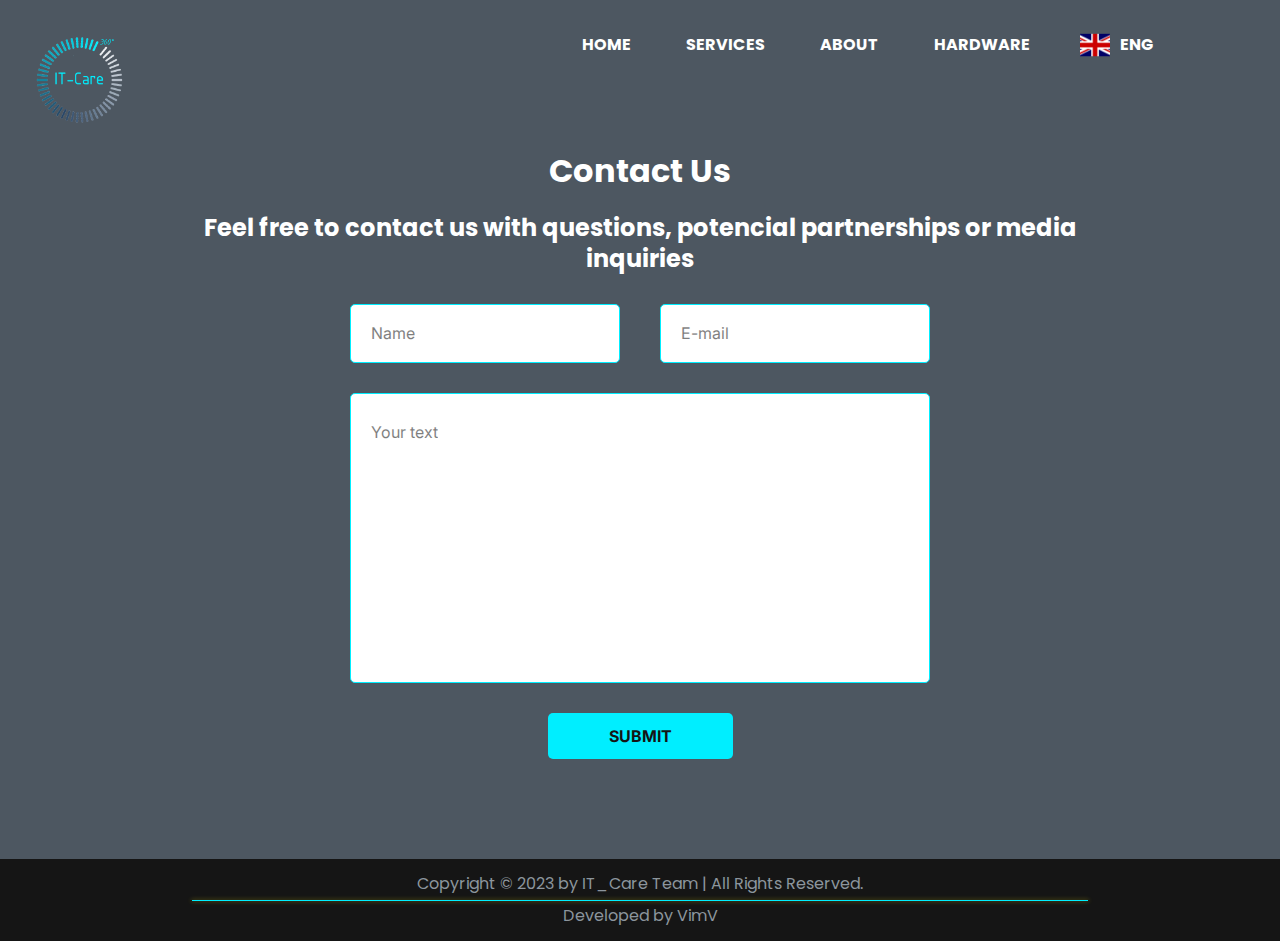
<file: it-care/contacts.html>
<!DOCTYPE html>
<html lang="en">

<head>
	<meta charset="UTF-8">
	<meta http-equiv="X-UA-Compatible" content="IE=edge">
	<meta name="viewport" content="width=device-width, initial-scale=1.0">

	<link rel="stylesheet" href="css/style.css">

	<title>Document</title>

	<link rel="preconnect" href="https://fonts.googleapis.com">
	<link rel="preconnect" href="https://fonts.gstatic.com" crossorigin>
	<link href="https://fonts.googleapis.com/css2?family=Inter:wght@400;700&display=swap" rel="stylesheet">
</head>

<body>

	<div class="wrapper">

		<header class="header header-main">
			<div class="container">
				<div class="logo">
					<a href="index.html" class="logo">
						<img src="static/images/logo.png" alt="" class="header__logo-img">
					</a>
				</div>
				<div class="header__inner">
					<nav class="menu">
						<button class="menu__btn">
							<span></span>
							<span></span>
							<span></span>
						</button>
						<ul class="menu__list">
							<li class="menu__list-item">
								<a href="index.html" class="menu__list_link">Home</a>
							</li>
							<li class="menu__list-item">
								<a href="#" class="menu__list_link">Services</a>
							</li>
							<li class="menu__list-item">
								<a href="#about" class="menu__list_link">About</a>
							</li>
							<li class="menu__list-item">
								<a href="hardware.html" class="menu__list_link">Hardware</a>
							</li>
							<!-- <li class="menu__list-item">
								<a href="contacts.html" class="menu__list-link">CONTACT US</a>
							</li> -->
						</ul>
						<div class="language">
							<div class="language-selected">
								ENG
							</div>
							<ul>
								<li><a href="#" class="en">English</a></li>
								<li><a href="#" class="ru">Russian</a></li>
								<li><a href="#" class="az">Azeri</a></li>
							</ul>
						</div>
					</nav>
				</div>
			</div>
		</header>

		<main class="main">

			<section class="contacts">
				<div class="container">
					<h2 class="section_title contacts__title">Contact Us</h2>
					<p class="contacts__text">Feel free to contact us with questions, potencial partnerships or media inquiries</p>
					<form action="#" class="form">
						<input class="form__input" type="text" placeholder="Name">
						<input class="form__input" type="email" placeholder="E-mail">
						<textarea class="form__textarea" placeholder="Your text"></textarea>
						<button class="form__btn" type="submit">SUBMIT</button>
					</form>
				</div>
			</section>

		</main>

		<footer class="footer">
			<div class="container">
				<div class="footer-main">
					<p class="footer-text">Copyright &copy; 2023 by IT_Care Team | All Rights Reserved.</p>
					<span class="separator"></span>
					<p class="footer-text">Developed by VimV</p>
				</div>
			</div>
		</footer>

	</div>
	<script src="static/js/menu_animation.js"></script>
	<script src="https://code.jquery.com/jquery-3.7.0.min.js" integrity="sha256-2Pmvv0kuTBOenSvLm6bvfBSSHrUJ+3A7x6P5Ebd07/g=" crossorigin="anonymous"></script>
	<script src="static/js/data_language3.js"></script>
</body>

</html>
</file>
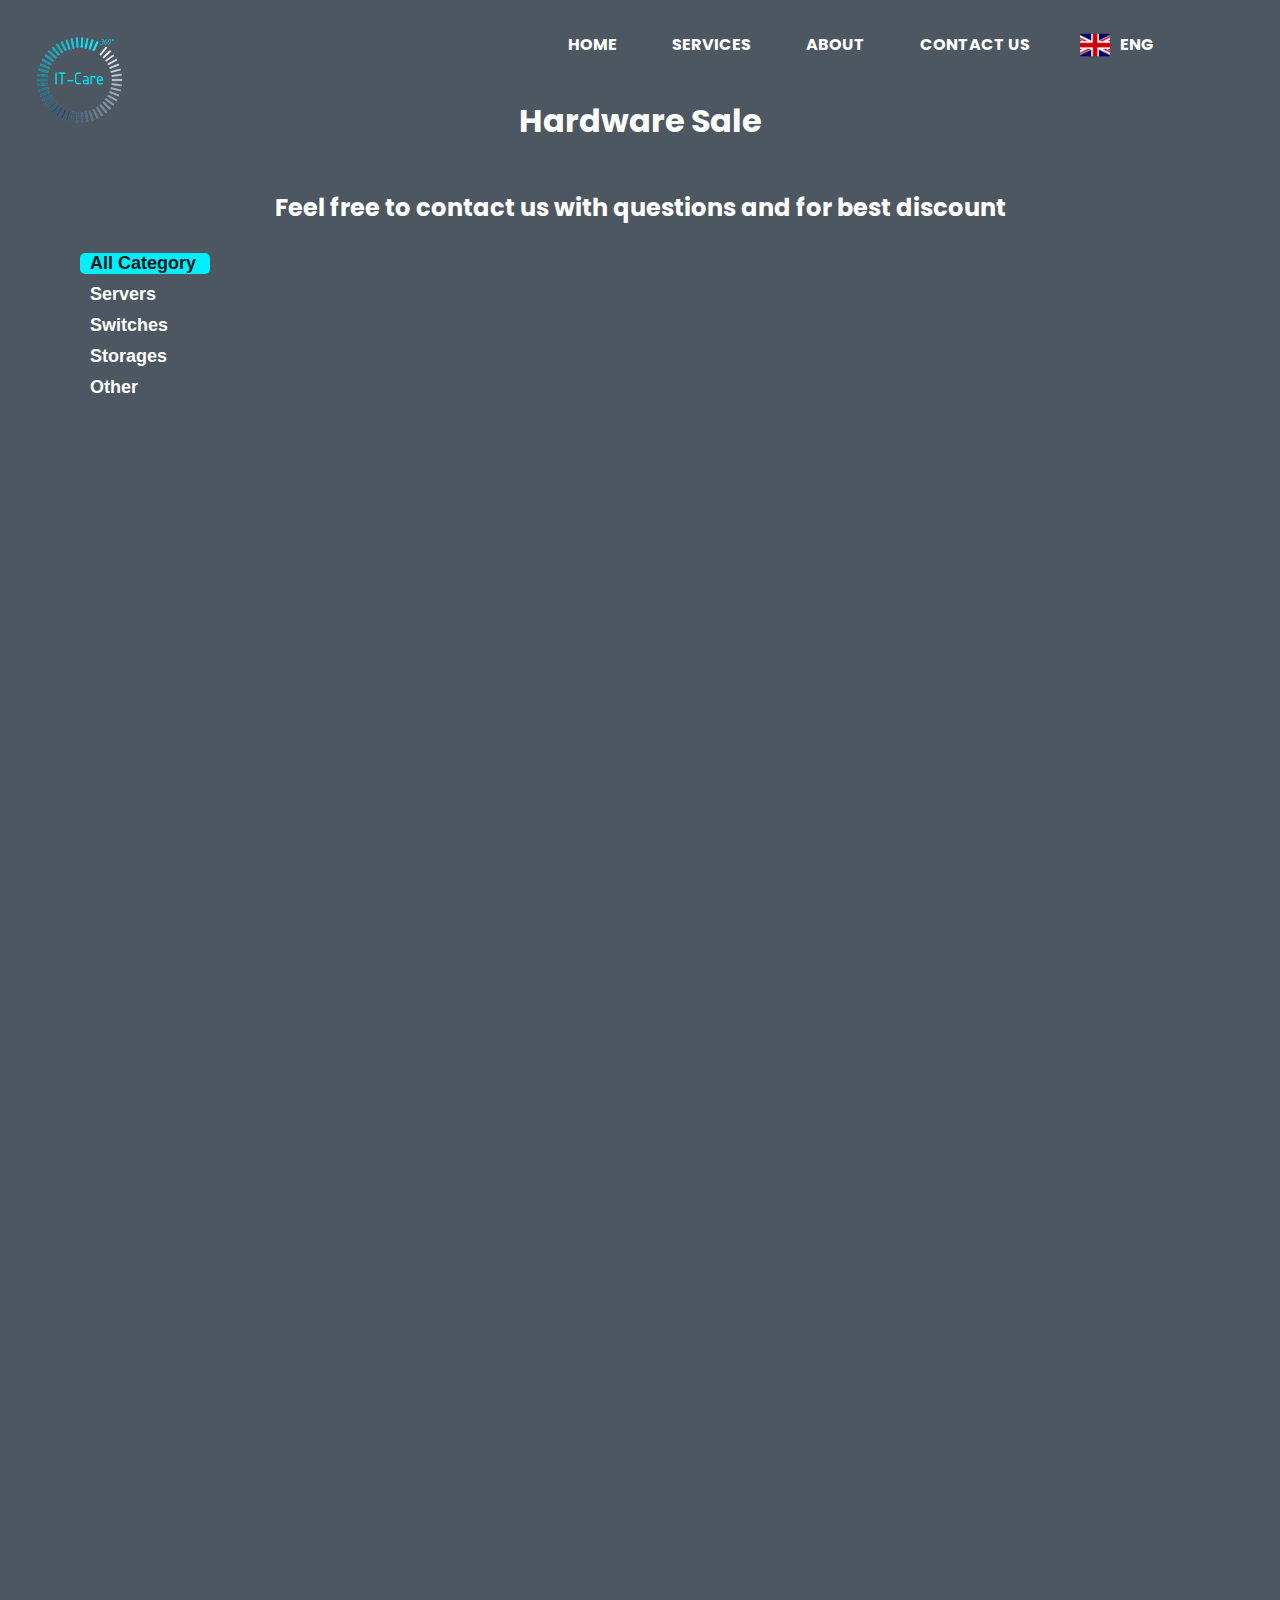
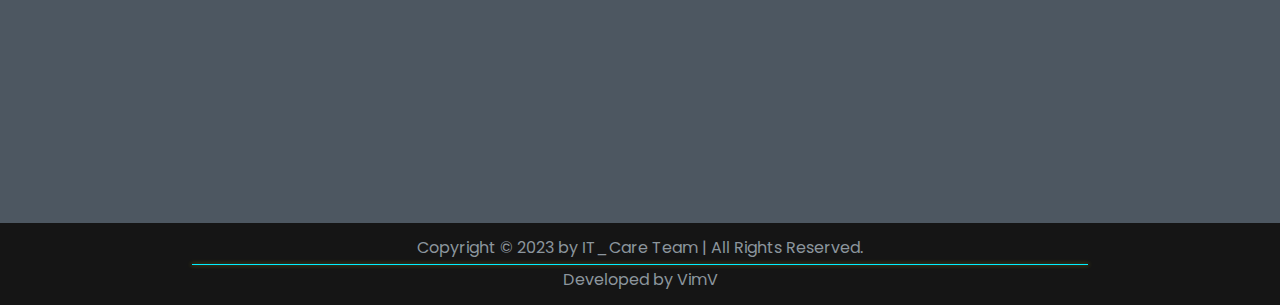
<file: it-care/hardware.html>
<!DOCTYPE html>
<html lang="en">

<head>
	<meta charset="UTF-8">
	<meta http-equiv="X-UA-Compatible" content="IE=edge">
	<meta name="viewport" content="width=device-width, initial-scale=1.0">

	<link rel="stylesheet" href="css/style.css">

	<title>Hardware</title>

	<link rel="preconnect" href="https://fonts.googleapis.com">
	<link rel="preconnect" href="https://fonts.gstatic.com" crossorigin>
	<link href="https://fonts.googleapis.com/css2?family=Inter:wght@400;700&display=swap" rel="stylesheet">
</head>

<body>

	<div class="wrapper">

		<header class="header header-main">
			<div class="container">
				<div class="logo">
					<a href="index.html" class="logo">
						<img src="static/images/logo.png" alt="" class="header__logo-img">
					</a>
				</div>
				
				<!-- ------------------------ Main Menu Top --------------------------->


				<div class="header__inner">
					<nav class="menu">
						<button class="menu__btn">
							<span></span>
							<span></span>
							<span></span>
						</button>
						<ul class="menu__list">
							<li class="menu__list-item">
								<a href="index.html" class="menu__list_link">Home</a>
							</li>
							<li class="menu__list-item">
								<a href="#" class="menu__list_link">Services</a>
							</li>
							<li class="menu__list-item">
								<a href="#about" class="menu__list_link">About</a>
							</li>
							<li class="menu__list-item">
								<a href="contacts.html" class="menu__list_link">Contact US</a>
							</li>
							<!-- <li class="menu__list-item">
								<a href="../en/contacts.html" class="menu__list-link">CONTACT US</a>
							</li> -->
						</ul>

						<!-- ------------------------ Select Language Menu --------------------------->

						<div class="language">
							<div class="language-selected">
								ENG
							</div>
							<ul>
								<li><a href="#" class="en">English</a></li>
								<li><a href="#" class="ru">Russian</a></li>
								<li><a href="#" class="az">Azeri</a></li>
							</ul>
						</div>
					</nav>
				</div>
			</div>
		</header>

		<main class="main">

			<section class="choose">
				<div class="container">
					<h2 class="section_title">Hardware Sale</h2>
					<p class="contacts__text">Feel free to contact us with questions and for best discount</p>
					<div class="tabs">

						<!-- ------------------------ Filter Menu left --------------------------->
						
						<!-- <div class="tabs__btn">
							<button class="tabs__btn-item tabs__btn-item--active" data-button="content-1">All Category</button>
							<button class="tabs__btn-item" data-button="content-2">Servers</button>
							<button class="tabs__btn-item" data-button="content-3">Switches</button>
							<button class="tabs__btn-item" data-button="content-4">Storages</button>
							<button class="tabs__btn-item" data-button="content-5">Other</button>
						</div> -->
						<div class="tabs__btn">
							<button class="tabs__btn-item tabs__btn-item--active" id="all">All Category</button>
							<button class="tabs__btn-item" id="servers">Servers</button>
							<button class="tabs__btn-item" id="switches">Switches</button>
							<button class="tabs__btn-item" id="storages">Storages</button>
							<button class="tabs__btn-item" id="other">Other</button>
						</div>
						
						<div class="tabs__content">

								<!-- ------------------------ All category --------------------------->

							<div class="tabs__content-item tabs__content-item--active">
								
								<!-- ------------------------ first row --------------------------->

								<div class="card  reveal all servers">
									<div class="card__img_box">
									<img class="card__img slide-down" src="static/images/card-1.jpg" alt="">
									</div>
									<div class="card__content slide-up">
										<h4 class="card__title">HP Proliant Server DL380 Gen10</h4>
										<div class="read-more-text">
											<p class="details">Intel Xeon-Gold 6442Y 2.6GHz 24-core,</p>
											<p class="details">HPE 64GB (1x64GB) Dual Rank x4 DDR5-4800,</p>
											<p class="details">HPE 800GB SAS 24G Mixed Use SFF SSD,</p>
											<p class="details">HPE SN1610E 32Gb 1-port Fibre Channel Host Bus Adapter,</p>
										</div>
										<span class="read-more-btn">Read More...</span>
										<p class="card__text">starting from $ 39900</p>
									</div>
									<!-- <a class="card__link" href="#">see details</a> -->
								</div>

								<div class="card reveal all switches">
									<img class="card__img slide-down2" src="static/images/card-2.jpg" alt="">
									<div class="card__content slide-up3">
										<h4 class="card__title">Cisco Nexus 93180Y-FX Switch</h4>
										<div class="read-more-text">
											<p class="details">N9K-C93180YC-FX,</p>
											<p class="details">48x1/10/25-Gbps and 6x40/100-Gbps QSFP28,</p>
										</div>
										<span class="read-more-btn">Read More...</span>
										<p class="card__text">starting from $ 39900</p>
									</div>
									<!-- <a class="card__link" href="#">see details</a> -->
								</div>

								<div class="card reveal all storages">
									<img class="card__img slide-down3" src="static/images/card-3.jpg" alt="">
									<div class="card__content slide-up2">
										<h4 class="card__title">Huawei Storage Dorado 5300</h4>
										<div class="read-more-text">
											<p class="details">Two controllers per enclosure,</p>
											<p class="details">Maximum number of controllers 16,</p>
											<p class="details">2 U controller enclosure with 25 x 2.5-inch SAS SSDs</p>
										</div>
										<span class="read-more-btn">Read More...</span>
										<p class="card__text">starting from $ 39900</p>
									</div>
									<!-- <a class="card__link" href="#">see details</a> -->
								</div>

								<div class="card reveal all other">
									<img class="card__img slide-down" src="static/images/card-4.jpg" alt="">
									<div class="card__content slide-up">
										<h4 class="card__title">Dell Rack Cabinet 42U 120x80 </h4>
										<div class="read-more-text">
											<p class="details">APC NetShelter SX 42U 800mm Wide x 1200mm,</p>
											<p class="details">42U, 45U or 48U options, all with side panels</p>
										</div>
										<span class="read-more-btn">Read More...</span>
										<p class="card__text">starting from $ 39900</p>
									</div>
									<!-- <a class="card__link" href="#">see details</a> -->
								</div>

						<!-- ------------------------ second row --------------------------->
						
								<div class="card reveal all servers">
									<img class="card__img slide-down" src="static/images/card-5.jpg" alt="">
									<div class="card__content slide-up">
										<h4 class="card__title">HP Synergy Blade Server</h4>
										<div class="read-more-text">
											<p class="details">APC NetShelter SX 42U 800mm Wide x 1200mm,</p>
										</div>
										<span class="read-more-btn">Read More...</span>
										<p class="card__text">starting from $ 39900</p>
									</div>
								<!-- <a class="card__link" href="#">see details</a> -->
								</div>
								
								<div class="card reveal all servers">
									<img class="card__img slide-down2" src="static/images/card-6.jpg" alt="">
									<div class="card__content slide-up3">
										<h4 class="card__title">HP Synergy Blade Enclosure</h4>
										<div class="read-more-text">
											<p class="details">APC NetShelter SX 42U 800mm Wide x 1200mm,</p>
										</div>
										<span class="read-more-btn">Read More...</span>
										<p class="card__text">starting from $ 39900</p>
									</div>
									<!-- <a class="card__link" href="#">see details</a> -->
								</div>
								
								<div class="card reveal all switches">
									<img class="card__img slide-down3" src="static/images/card-7.jpg" alt="">
									<div class="card__content slide-up2">
										<h4 class="card__title">Cisco Nexus 9k Series</h4>
										<div class="read-more-text">
											<p class="details">APC NetShelter SX 42U 800mm Wide x 1200mm,</p>
										</div>
										<span class="read-more-btn">Read More...</span>
										<p class="card__text">starting from $ 33600</p>
									</div>
									<!-- <a class="card__link" href="#">see details</a> -->
								</div>
								
								<div class="card reveal all switches">
									<img class="card__img slide-down" src="static/images/card-8.jpg" alt="">
									<div class="card__content slide-up">
										<h4 class="card__title">Cisco Catalyst 9500 Series</h4>
										<div class="read-more-text">
											<p class="details">APC NetShelter SX 42U 800mm Wide x 1200mm,</p>
										</div>
										<span class="read-more-btn">Read More...</span>
										<p class="card__text">starting from $ 62260</p>
									</div>
									<!-- <a class="card__link" href="#">see details</a> -->
								</div>
								
								<!-- ------------------------ third row --------------------------->
								
								<div class="card reveal all other">
									<img class="card__img slide-down" src="static/images/card-9.jpg" alt="">
									<div class="card__content slide-up">
										<h4 class="card__title">Cisco SFP-10G-SR Tranciever</h4>
										<div class="read-more-text">
											<p class="details">APC NetShelter SX 42U 800mm Wide x 1200mm,</p>
										</div>
										<span class="read-more-btn">Read More...</span>
										<p class="card__text">starting from $ 35650</p>
									</div>
									<!-- <a class="card__link" href="#">see details</a> -->
								</div>
								
								<div class="card reveal all other">
									<img class="card__img slide-down2" src="static/images/card-10.jpg" alt="">
									<div class="card__content slide-up3">
										<h4 class="card__title">HP Server Power Supply</h4>
										<div class="read-more-text">
											<p class="details">APC NetShelter SX 42U 800mm Wide x 1200mm,</p>
										</div>
										<span class="read-more-btn">Read More...</span>
										<p class="card__text">starting from $ 31885</p>
									</div>
									<!-- <a class="card__link" href="#">see details</a> -->
								</div>
								
								<div class="card reveal all servers">
									<img class="card__img slide-down3" src="static/images/card-11.jpg" alt="">
									<div class="card__content slide-up2">
										<h4 class="card__title">HP Proliant Server DL360 Gen10</h4>
										<div class="read-more-text">
											<p class="details">APC NetShelter SX 42U 800mm Wide x 1200mm,</p>
										</div>
										<span class="read-more-btn">Read More...</span>
										<p class="card__text">starting from $ 28430</p>
									</div>
									<!-- <a class="card__link" href="#">see details</a> -->
								</div>

								<div class="card reveal all other">
									<img class="card__img slide-down" src="static/images/card-12.jpg" alt="">
									<div class="card__content slide-up">
										<h4 class="card__title">4x16Gb Mem RAM for HP Gen10</h4>
										<div class="read-more-text">
											<p class="details">APC NetShelter SX 42U 800mm Wide x 1200mm,</p>
										</div>
										<span class="read-more-btn">Read More...</span>
										<p class="card__text">starting from $ 60000</p>
									</div>
									<!-- <a class="card__link" href="#">see details</a> -->
								</div>

							</div>
							
							

						</div>
					</div>
			
				</div>

			</section>

		</main>

		<footer class="footer">
			<div class="container">
				<div class="footer-main">
					<p class="footer-text">Copyright &copy; 2023 by IT_Care Team | All Rights Reserved.</p>
					<span class="separator"></span>
					<p class="footer-text">Developed by VimV</p>
				</div>
			</div>
		</footer>

	</div>
	<!-- <script src="static/js/content_filter.js"></script> -->
	
	<script async src="static/js/menu_animation.js"></script> <!--menu on mobile device-->
	<script async src="static/js/reveal_animation.js"></script> <!--scroll animation-->
	<script src="https://code.jquery.com/jquery-3.7.0.min.js" integrity="sha256-2Pmvv0kuTBOenSvLm6bvfBSSHrUJ+3A7x6P5Ebd07/g=" crossorigin="anonymous"></script> <!--language selection-->
	<script defer src="static/js/new_content_filter.js"></script> <!--filter content-->
	<script defer src="static/js/read_more.js"></script> <!--read more animation-->
	<script defer src="static/js/data_language2.js"></script> <!--language translating-->
</body>

</html>
</file>
<file: it-care/css/style.css>
@import url('https://fonts.googleapis.com/css2?family=Poppins:wght@300;400;500;600;700&display=swap');

html {
	box-sizing: border-box;
}

*,
*::before,
*::after {
	padding: 0;
	margin: 0;
	box-sizing: inherit;

}

html,
body {
	height: 100%;
}


ul {
	list-style: none;
}

a {
	text-decoration: none;
	color: inherit;
}

.section_title {
	margin-bottom: 50px;
	font-size: 32px;
	font-weight: 700;
	text-align: center;
}

.wrapper {
	min-height: 100%;
	display: flex;
	flex-direction: column;
}

.container {
	display: flex;
	flex-direction: column;
	max-width: 1220px;
	/* margin-left: 140px; */
	margin: 0 auto;
	padding: 0 50px;
}

body {
	font-size: 16px;
	font-weight: 400;
	font-family: 'Poppins', sans-serif;
	line-height: 1.3;
	background: #4d5761;
	/* color: #00eeff; */
	color: white;
}

/*--------------animations--------------*/
.slide-up {
	animation: slide-up 0.5s ease-in-out forwards; /*---------*/
}

.slide-up2 {
	animation: slide-up 0.7s ease-in-out forwards; /*---------*/
}

.slide-up3 {
	animation: slide-up 1s ease-in-out forwards; /*---------*/
}

.slide-down {
	animation: slide-down 0.5s ease-in-out forwards; /*---------*/
}

.slide-down2 {
	animation: slide-down 0.7s ease-in-out forwards; /*---------*/
}

.slide-down3 {
	animation: slide-down 1s ease-in-out forwards; /*---------*/
}

@keyframes slide-up {
    0% {
      transform: translateY(200px);
    }
    100% {
      transform: translateY(0px);
    }
  }

  @keyframes slide-down {
    0% {
      transform: translateY(-200px);
    }
    100% {
      transform: translateY(0px);
    }
  }
/*---------------header container for swiper and logo----------*/
header {
	background-color: #151515;
}

.header-main {
	background-color: transparent;
	position: absolute;
	z-index: 10;
	left: 0;
	right: 0;
}

.header__inner {
	padding-top: 30px;
	padding-bottom: 30px;
	display: flex;
	justify-content: right;
	align-items: flex-end;
	/* position: fixed;
	right: 0;
	margin-right: 50px; */
}

/*-----separator-----*/

.separator {
	width: 80%;
	border-top: 1px solid #00eeff;
	height: 1px;
	display: block;
	margin: 0 auto;
	/* box-shadow: 20px 20px 20px 0px rgba(255, 248, 117, 0.2); */
	box-shadow: 0px 0px 4px 1px rgba(255, 242, 0, 0.2);
}

/*---------logo------------------*/
.logo{
	position: fixed;
	left: 30px;
	top: 30px;
	z-index: 10;
}
.header__logo-img {
	max-width: 100px;
}

/*----------------------menu on minimized-------------------------*/
.menu {
	display: flex;
	align-items: center;
}

.menu__btn {
	width: 30px;
	height: 20px;
	display: flex;
	flex-direction: column;
	justify-content: space-between;
	padding: 0;
	border: none;
	background-color: transparent;
	cursor: pointer;
	display: none;
}

.menu__btn span {
	height: 2px;
	background-color: white;
	width: 100%;
}

.menu__list {
	display: flex;
	justify-content: center;
	align-items: center;
	gap: 35px;
}

/* .menu__list-item .active{
	color: #151515;
	background: #00eeff;
} */

.menu__list_link {
	color: white;
	text-transform: uppercase;
	font-size: 16px;
	font-weight: 700;
	padding: 0 10px;
	transition: .5s;
}

.menu__list_link:hover {
	background: #00eeff;
	border-radius: 5px;
	color: #151515;
}


.menu__list_link--active {
	color: #0066ff;
}
/*--------------------lang panel-------------------*/

.language {
    position: relative;
    width: 120px;
    margin-left: 40px;
    font-weight: bold;
	z-index: 10;
}

.language-selected {
    display: flex;
    align-items: center;
    color: #fff;
    cursor: pointer;
}

.language-selected::before {
    content: '';
    display: inline-block;
    width: 30px;
    height: 30px;
    background-image: url(../static/images/united.png);
    background-size: contain;
    background-repeat: no-repeat;
    margin-right: 10px;
}

/*------JQuesry class-------*/

.language-selected.change-en:before{
    background-image: url(../static/images/united.png);
}

.language-selected.change-ru:before{
    background-image: url(../static/images/russia.png);
}

.language-selected.change-az:before{
    background-image: url(../static/images/azerbaijan.png);
}

/*------JQuesry class end-------*/

.language ul {
    position: absolute;
    width: 140px;
    background-color: #4d5761;
    /* border: 1px solid #f8f8f8; */
    /* padding-top: 10px; */
    /* box-shadow: 0px 1px 10px rgba(0, 0, 0, .5); */
	box-shadow: 0 0 20px 0px rgba(255, 254, 254, 0.2);
    display: none;
	border-radius: 5px;
}

.language ul li {
	list-style: none;
}

.language ul li a {
	display: block;
	color: white;
    padding: 5px 10px;
}

.language ul li:hover {
    background-color: #00eeff;
	color: #151515;
	border-radius: 5px;
}

.language ul li a:hover {
	color: #151515;
}

.language ul li a::before {
    content: '';
    display: inline-block;
    width: 25px;
    height: 25px;
    background-size: contain;
    background-repeat: no-repeat;
    vertical-align: middle;
    margin-right: 10px;
}

a.en::before {
	/* border-radius: 10px; */
    background-image: url(../static/images/united.png);
}

a.ru::before {
	/* border-radius: 10px; */
    background-image: url(../static/images/russia.png);
}

a.az::before {
	/* border-radius: 10px; */
    background-image: url(../static/images/azerbaijan.png);
}

.language:hover ul {
    display: block;
}

/* .lang_cont {
	margin-left: 40px;
}

.lang_cont a{
	padding: 5px;
}

.lang_cont .active{
	background:#00eeff;
} */

/*-------------------------footer--------------------------------*/
.footer {
	background-color: #151515;
	padding: 10px 0;
	color: white;
}

.footer-main {
	display: flex;
	justify-content: center;
	align-items: center;
	flex-direction: column;
}

.footer-text{
		text-align: center;
		padding: 5px;
		color: #8c959d;
}

/*-------------------------swiper------------------------------*/
.main {
	flex-grow: 1;
}

/*---------------reveal animation----------------*/

.reveal{
	/* position: relative; */
	opacity: 0;
	transform: translateY(150px);
	transition: all 2s ease-out;
	transition-delay: 0.2s;
}

.reveal.active{
	opacity: 1;
	transform: translateY(0px);
}

/* .scrollanimate{
	opacity: 1;
	transform: translateY(0px);
} */

/*----------section top--------------*/

/* .top {
	text-align: center;
	color: white;
	padding-top: 250px;
	padding-bottom: 50px;
	position: absolute;
	z-index: 5;
	left: 0;
	right: 0;
}

.top__title {
	padding-bottom: 40px;
	font-size: 96px;
	font-weight: 700;
}

.top__link {
	background-color: #151515;
	padding: 23px;
	max-width: 430px;
	width: 100%;
	display: inline-block;
	text-transform: uppercase;
	font-size: 36px;
	font-weight: 700;
} */


/*------------swiper pagination-----------*/

.swiper::after {
	content: '';
	background: rgba(21, 21, 21, .3);
	position: absolute;
	z-index: 5;
	right: 0;
	left: 0;
	bottom: 0;
	top: 0;
}

.swiper-slide {
	background-repeat: no-repeat;
	background-size: cover;
	background-position: center center;
	height: 300px;
}

.swiper-pagination-bullet {
	width: 80px;
	height: 2px;
	background-color: #151515;
	border-radius: 0;
	opacity: 1;
	margin: 0 30px;
	bottom: 50px;
	box-shadow: 0px 0px 4px 1px rgba(0, 238, 255, 0.2);
	
}

.swiper-pagination-bullet-active {
	background-color: white;
	height: 2px;
}

/*-----------------home page main----------------*/

.why-lease {
	/* margin-top: 150px; */
	padding: 50px 0;
}

.why-lease__list {
	display: grid;
	grid-template-columns: repeat(4, 2fr);
	gap: 40px;
	text-align: center;
}

.card_service{
	transition: transform .5s;
}

.card_service:hover{
	transform: translateY(-20px);
}

.why-lease__item-img {
	max-height: 150px;
	margin-bottom: 30px;
	border-radius: 10px;
	box-shadow: 0 0 20px 0px rgba(255, 254, 254, 0.2);
}

.why-lease__item-title {
	margin-bottom: 30px;
	font-size: 24px;
	font-weight: 700;
}

.why-lease__item-text {
	text-align: left;
}

/*--------sectoin how does it works-----*/

.how-does {
	/* padding-bottom: 150px; */
	padding: 50px 0;
}

.how-does__inner {
	display: flex;
	flex-direction: column;
	justify-content: center;
	align-items: center;
	max-width: 600px;
	margin: 0 auto;
}

.how__does-img {
	max-height: 400px;
	margin: 30px 0;
	border-radius: 10px;
	box-shadow: 0 0 20px 0px rgba(255, 254, 254, 0.2);
	/* filter: brightness(50%); */
}

/* .how__does-title {
	font-size: 24px;
	font-weight: 700;
	padding-top: 50px;
} */

.how__does-list {
	padding: 50px 0 70px;
	counter-reset: myCounter;
}

.how__does-item {
	display: flex;
	justify-content: center;
	align-items: center;
	text-align: left;
	list-style-type: none;
	width: 400px;
	position: relative;
	margin-left: auto;
	padding: 20px 0 20px 60px;
	box-sizing: content-box;
	min-height: 63px;
}

.how__does-item+.how__does-item {
	margin-top: 40px;
}

.how__does-item::before {
	counter-increment: myCounter;
	content: counter(myCounter);
	display: flex;
	justify-content: center;
	align-items: center;
	background-color: #00eeff;
	font-size: 20px;
	font-weight: 700;
	color: white;
	width: 30px;
	height: 30px;
	border-radius: 10%;
	position: absolute;
	left: 0;
	/* top: 0; */
}

/*------------section important-------------*/

.important {
	padding: 50px 0;
}

.important-title {
	padding-bottom: 20px;
}

.important__text {
	max-width: 580px;
	margin: 0 auto 50px;
}

.important__list {
	display: grid;
	grid-template-columns: repeat(4, 1fr);
	gap: 40px;
	text-align: left;
}

.important__item-img {
	padding-bottom: 20px;
}



/*-------------contacts page-----------------*/

.contacts {
	margin-top: 50px;
	padding: 100px 0;
}

.contacts__title {
	margin-bottom: 20px;
}

.contacts__text {
	font-size: 24px;
	font-weight: 700;
	text-align: center;
	margin-bottom: 30px;
	padding: 0 100px;
}

.form {
	max-width: 580px;
	margin: 0 auto;
	display: flex;
	justify-content: space-between;
	flex-wrap: wrap;
}

.form__textarea {
	width: 100%;
	margin-bottom: 30px;
	resize: none;
	padding: 28px 20px;
	height: 290px;
	border: 1px solid #00eeff;
	font-size: 16px;
	font-weight: 400;
	font-family: 'Inter', sans-serif;
	line-height: 1.3;
	color: black;
	border-radius: 5px;
}

.form__textarea::placeholder {
	font-size: 16px;
	font-weight: 400;
	font-family: 'Inter', sans-serif;
	line-height: 1.3;
	color: black;
	opacity: 0.5;
	;
}

.form__input {
	padding: 18px 20px;
	width: 270px;
	display: inline-block;
	border: 1px solid #00eeff;
	margin-bottom: 30px;
	font-size: 16px;
	font-weight: 400;
	font-family: 'Inter', sans-serif;
	line-height: 1.3;
	color: black;
	border-radius: 5px;
}

.form__input::placeholder {
	font-size: 16px;
	font-weight: 400;
	font-family: 'Inter', sans-serif;
	line-height: 1.3;
	color: black;
	opacity: 0.5;
	;
}

.form__btn {
	text-transform: uppercase;
	color: #151515;
	background-color: #00eeff;
	border-radius: 5px;
	font-size: 16px;
	font-weight: 700;
	font-family: 'Inter', sans-serif;
	padding: 13px 61px;
	margin: 0 auto;
	border: none;
}



/*-------------section hardware page-------------*/

.choose {
	/* margin-top: 50px; */
	padding: 100px 0;
}

.tabs {
	display: flex;
	flex-direction: row;
	margin-bottom: 70px;
	/* background: yellow; */
}

/*------------side menu filter content------------*/

.tabs__btn {
	padding-bottom: 40px;
	display: flex;
	flex-direction: column;
	position: relative;
	padding-right: 40px;
	/* left: -50px; */
	/* justify-content: left; */
	/* gap: 80px; */
	margin-right: 40px;
}

.tabs__btn-item {
	min-width: 130px;
	font-size: 18px;
	font-weight: 700;
	white-space: nowrap;
	width: 100%;
	text-align: left;
	cursor: pointer;
	border: none;
	color: white;
	background-color: transparent;
	margin-bottom: 10px;
	padding: 0 10px;
	border-radius: 5px;
}


.tabs__btn-item--active {
	color: #151515;
	background: #00eeff;
}

.tabs__btn-item:hover {
	border: 1px solid #00eeff;
}




/*---------content---------------*/

.tabs__content-item {
	/* display: none; */
	display: grid;
	grid-template-columns: repeat(4, 1fr);
	gap: 100px 40px;
}

/* .tabs__content-item.tabs__content-item--active {
	display: grid;
} */

.card {
	text-align: center;
	display: flex;
	flex-direction: column;
	transition: transform .5s;
	/*border: 1px solid #0066ff;*/
}

.card:hover{
	transform: translateY(-20px);
	background: #4d5761;
	/* animation-delay: 0.5s;
	animation-duration: 0.2s;
	animation-timing-function:cubic-bezier(1, 0.1, 1, 0.1);
	animation-name: scaleAnimation;
	animation-fill-mode:forwards; */
	z-index: 5;
}

/* @keyframes scaleAnimation {
	0% {transform:scale(1);}
	100% {transform:scale(1.3);}
} */

.card__img_box {
	box-shadow: 0 0 20px 0px rgba(255, 254, 254, 0.2);
}

.card__img {
	display: block;
	height: 200px;
	width: 100%;
	border: 1px solid #00eeff;
	padding: 5px;
	border-radius: 5px;
	object-fit: contain;
	background: white;
	overflow: hidden;
}

.card__content {
	display: flex;
	flex-direction: column;
	justify-content: space-around;
	border: 1px solid #00eeff;
	border-top: 0;
	min-height: 200px;
	padding: 0 5px;
	border-radius: 5px;
	overflow: hidden;
	box-shadow: 0 0 20px 0px rgba(255, 254, 254, 0.2);
}

.card__title {
	padding-top: 20px;
	margin-bottom: 20px;
	font-size: 20px;
	font-weight: 700;
	z-index: 2;
}


.card__more_details {
	/* display: none; */
	text-align:left;
	margin-bottom: 20px;
	font-size: 16px;
	font-weight: 400;
}

.read-more-text {
	display: flex;
	flex-direction: column;
	opacity: 0;
	height: 0;
	text-align: left;
	margin-bottom: 20px;
	transform: translateX(-200px);
	transition: transform 1s;
}

.details {
	padding-bottom: 10px;
}

.read-more-text--show {
	/* display: inline; */
	height: auto;
	transform: translateX(0px);
	opacity: 1;
}

.card__text {
	margin-bottom: 20px;
	font-size: 16px;
	font-weight: 400;
}

.card__link {
	display: block;
	/*margin-bottom: 20px;*/
	font-size: 16px;
	font-weight: 400;
	color: #151515;
	border: 1px solid #00eeff;
	border-top: 0;
	border-radius: 5px;
	background: #00eeff;
}

.read-more-btn {
	display: block;
	/*margin-bottom: 20px;*/
	font-size: 16px;
	font-weight: 400;
	color: #151515;
	border: 1px solid #00eeff;
	border-top: 0;
	border-radius: 5px;
	background: #00eeff;
	margin-bottom: 20px;
	cursor: pointer;
	box-shadow: 0 0 20px 0px rgba(255, 248, 117, 0.2);
}

.card__link:hover {
	background:#4d5761;
	border-radius: 5px;
	color: white;
}

/*-----------Media Resize Section-----------*/

/*-----------1180----------*/

@media (max-width: 1180px) {
	/* .container {
		margin: 0 50px;
	} */

	.card {
		transition: transform .5s;
	}

	.card:hover{
		animation: none;
		transform: translateY(-20px);
 	}
	.container {
		margin: 0 auto;
	}
	.important__list {
		gap: 30px 20px;
	}
	.important__item-img {
		width: 100%;
	}
	.tabs__content-item {
		grid-template-columns: repeat(3, 1fr);
	}
	.blog__item-link {
		margin-left: auto;
	}
}


/*----------1040-----------*/
/* @media (max-width: 1040px) {
	.tabs__btn {
		gap: 20px;
		padding: 0 0 50px;
	}
} */


/*---------860--------------*/

@media (max-width: 860px) {
	.header__inner {
		padding-top: 40px;
		padding-bottom: 40px;
	}

	.logo{
		position: fixed;
		left: 30px;
		top: 30px;
	}

	.header__logo-img {
		max-width: 50px;
	}

	.menu__btn {
		display: flex;
		position: relative;
		z-index: 10;
	}

	.menu__list {
		position: absolute;
		z-index: 5;
		background-color: #4d5761;
		flex-direction: column;
		align-items: center;
		top: 0;
		left: 0;
		right: 0;
		bottom: 0;
		/* padding-top: 200px; */
		height: 100vh;
		transform: translateY(-100%);
		transition: transform .3s ease;
	}

	.menu__list.menu__list--active {
		transform: translateY(0)
	}

	.why-lease__list {
		grid-template-columns: repeat(2, 1fr);
		gap: 20px;
	}

	.how__does-img {
		max-height: 300px;
		margin: 30px 0;
	}

	.important__list {
		grid-template-columns: repeat(2, 1fr);
	}

	.tabs__content-item {
		grid-template-columns: repeat(2, 1fr);
	}
}


/*-----------760-----------*/

@media (max-width: 760px) {
	.top__title {
		font-size: 60px;
	}

	.top__link {
		padding: 16px;
		max-width: 360px;
		font-size: 28px;
		font-weight: 700;
	}

	.swiper-pagination-bullet{
		width: 60px;
	}

	.swiper-pagination-bullet-active{
		height: 2px;
	}
}


/*---------650-------------*/

@media (max-width: 650px) {
	.tabs {
		flex-direction: column;
		justify-content: center;
		align-items: center;
	}

	.tabs__btn{
		padding-right: 0;
	}
	.tabs__btn-item {
	text-align: center;
	}

	.tabs__content-item {
		grid-template-columns: repeat(1, 1fr);
	}

	.blog__items {
		grid-template-columns: repeat(1, 1fr);
	}

	.contacts {
		padding: 50px 0;
	}

	.contacts__text {
		padding: 0;
	}

	.form__input {
		width: 100%;
		margin-bottom: 30px;
	}

	.how__does-img {
		max-height: 200px;
		margin: 30px 0;
	}
}


/*------------540------------*/

@media (max-width: 540px) {
	.top__title {
		font-size: 50px;
	}

	.top__link {
		max-width: 310px;
		font-size: 24px;
	}

	.swiper-pagination-bullet,.swiper-pagination-horizontal{
		margin: 0 10px;
	}

	.swiper-pagination-bullet{
		width: 35px;
	}

	.why-lease__list {
		grid-template-columns: repeat(1, 1fr);
	}

	.why-lease {
		padding: 50px 0;
	}

	.section_title {
		font-size: 34px;
	}

	.how__does-list {
		padding: 30px 0 40px;
	}

	.how-does {
		padding-bottom: 50px;
	}

	.how__does-item {
		padding: 65px 0 20px 0;
		margin-right: auto;
	}

	.how__does-item::before{
		right: 0;
		top: 0;
		margin: 0 auto;
		width: 50px;
		height: 50px;
		font-size: 32px;
	}
	
	.how__does-img {
		max-height: 150px;
		margin: 30px 0;
	}

	.important__list {
		grid-template-columns: repeat(1, 1fr);
	}

	.app,
	.copy__nav-list {
		flex-direction: column;
		align-items: center;
	}

	.copy__nav-list {
		gap: 20px;
	}

	.choose {
		margin-top: 50px;
		padding: 50px 0;
	}

	.tabs__btn {
		flex-direction: column;
	}

	.tabs__content-item {
		gap: 40px;
	}

	.blog__item-title {
		margin-bottom: 10px;
	}

	.blog__item-link {
		margin-left: auto;
	}

	.blog{
		padding-bottom: 50px;
	}
}
</file>
